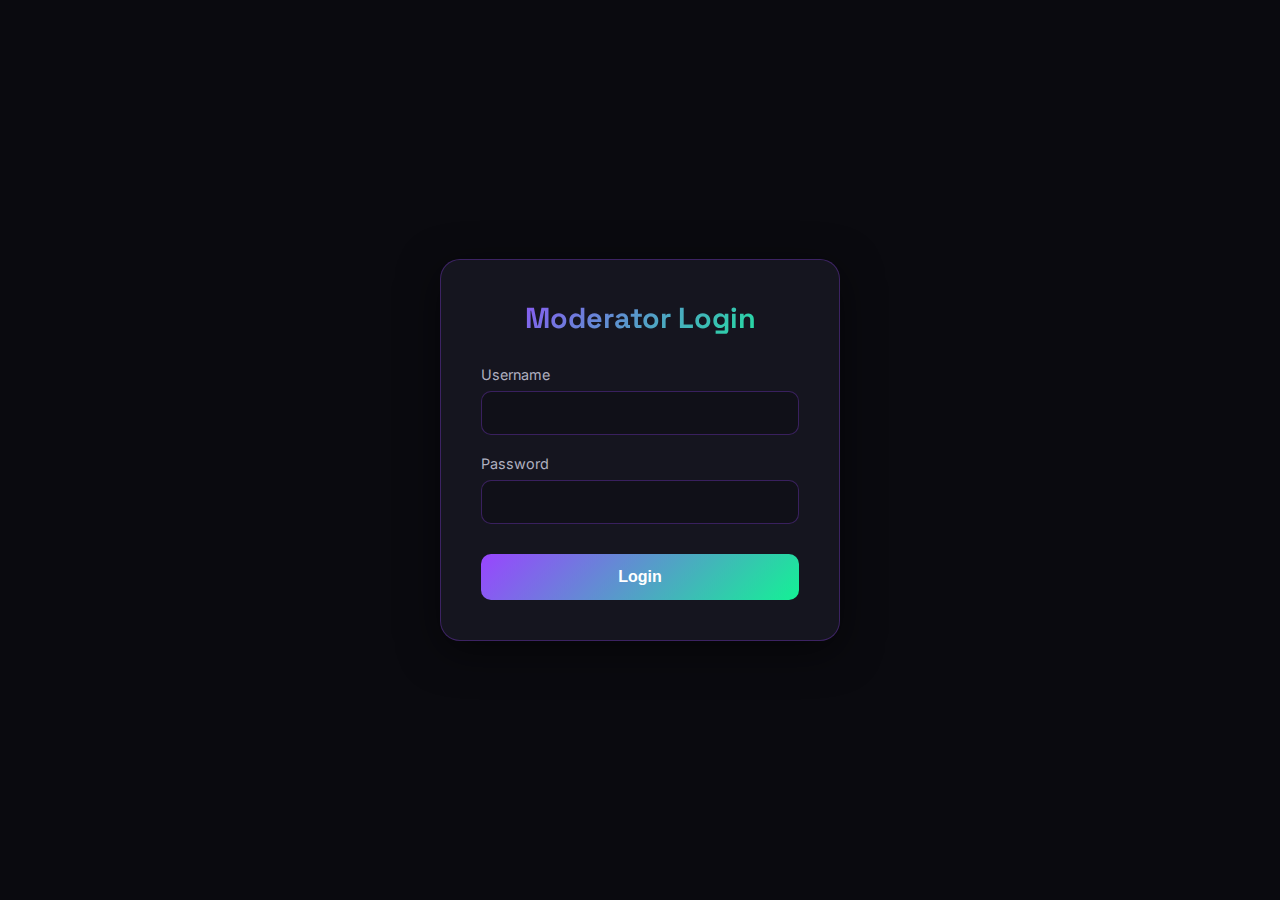
<file: admin/dashboard.html>
<!DOCTYPE html>
<html lang="en">

<head>
    <meta charset="UTF-8">
    <meta name="viewport" content="width=device-width, initial-scale=1.0">
    <title>SUOLALA Meme Wall - Admin Panel</title>

    <!-- Fonts -->
    <link rel="preconnect" href="https://fonts.googleapis.com">
    <link rel="preconnect" href="https://fonts.gstatic.com" crossorigin>
    <link
        href="https://fonts.googleapis.com/css2?family=Space+Grotesk:wght@300;400;500;600;700&family=Inter:wght@300;400;500;600&display=swap"
        rel="stylesheet">
    <link rel="stylesheet" href="https://cdnjs.cloudflare.com/ajax/libs/font-awesome/6.4.0/css/all.min.css">
    <link rel="stylesheet" href="admin.css">

    <!-- Security Guard -->
    <script>
        if (sessionStorage.getItem("isAdmin") !== "true") {
            window.location.href = "login.html";
        }
    </script>

    <!-- Firebase SDKs -->
    <script type="module">
        import { initializeApp } from "https://www.gstatic.com/firebasejs/10.7.1/firebase-app.js";
        import {
            getFirestore,
            collection,
            query,
            where,
            onSnapshot,
            updateDoc,
            doc,
            Timestamp,
            orderBy,
            getDocs,
            deleteDoc
        } from "https://www.gstatic.com/firebasejs/10.7.1/firebase-firestore.js";
        import {
            getStorage,
            ref,
            deleteObject
        } from "https://www.gstatic.com/firebasejs/10.7.1/firebase-storage.js";

        // Your Firebase config (unchanged)
        const firebaseConfig = {
            apiKey: "AIzaSyDyNWUJEAxhrL2MmHYiNh2AMPhlqgT7aIc",
            authDomain: "suolala-meme-wall.firebaseapp.com",
            projectId: "suolala-meme-wall",
            storageBucket: "suolala-meme-wall.firebasestorage.app",
            messagingSenderId: "183627335961",
            appId: "1:183627335961:web:b324a08fde681be2f1dd88"
        };

        // Initialize Firebase
        const app = initializeApp(firebaseConfig);
        const db = getFirestore(app);
        const storage = getStorage(app);

        // Make Firebase instances globally available
        window.firebase = { db, storage, updateDoc, doc, collection, query, where, onSnapshot, Timestamp, orderBy, getDocs, deleteDoc, ref, deleteObject };
    </script>

    <style>
        * {
            margin: 0;
            padding: 0;
            box-sizing: border-box;
        }

        :root {
            /* SUOLALA/Solana Theme Colors */
            --primary-dark: #0a0b14;
            --secondary-dark: #141522;
            --accent-purple: #9945FF;
            --accent-cyan: #00D1FF;
            --accent-green: #14F195;
            --text-primary: #FFFFFF;
            --text-secondary: #A0A0C0;
            --text-muted: #6B7280;
            --border-color: rgba(153, 69, 255, 0.2);
            --success-bg: rgba(20, 241, 149, 0.1);
            --reject-bg: rgba(239, 68, 68, 0.1);
            --pending-bg: rgba(245, 158, 11, 0.1);
        }

        body {
            font-family: 'Inter', sans-serif;
            background: var(--primary-dark);
            color: var(--text-primary);
            min-height: 100vh;
            overflow-x: hidden;
        }

        h1,
        h2,
        h3,
        h4,
        h5,
        h6 {
            font-family: 'Space Grotesk', sans-serif;
            font-weight: 600;
        }

        /* Glassmorphism Effect */
        .glass-card {
            background: rgba(20, 21, 34, 0.7);
            backdrop-filter: blur(10px);
            -webkit-backdrop-filter: blur(10px);
            border: 1px solid var(--border-color);
            border-radius: 16px;
            box-shadow: 0 8px 32px rgba(0, 0, 0, 0.3);
        }

        /* Admin Header */
        .admin-header {
            padding: 1.5rem 2rem;
            border-bottom: 1px solid var(--border-color);
            display: flex;
            justify-content: space-between;
            align-items: center;
            background: rgba(10, 11, 20, 0.9);
            position: sticky;
            top: 0;
            z-index: 100;
        }

        .logo-container {
            display: flex;
            align-items: center;
            gap: 1rem;
        }

        .logo-icon {
            width: 40px;
            height: 40px;
            background: linear-gradient(135deg, var(--accent-purple), var(--accent-cyan));
            border-radius: 10px;
            display: flex;
            align-items: center;
            justify-content: center;
            font-weight: 700;
            font-size: 1.2rem;
        }

        .stats-container {
            display: flex;
            gap: 2rem;
        }

        .stat-item {
            text-align: center;
        }

        .stat-number {
            font-size: 1.5rem;
            font-weight: 700;
            font-family: 'Space Grotesk', sans-serif;
            background: linear-gradient(135deg, var(--accent-purple), var(--accent-cyan));
            -webkit-background-clip: text;
            -webkit-text-fill-color: transparent;
            background-clip: text;
        }

        .stat-label {
            font-size: 0.875rem;
            color: var(--text-secondary);
            margin-top: 0.25rem;
        }

        /* Main Container */
        .main-container {
            display: grid;
            grid-template-columns: 300px 1fr;
            min-height: calc(100vh - 80px);
        }

        /* Sidebar */
        .sidebar {
            padding: 2rem;
            border-right: 1px solid var(--border-color);
            background: rgba(15, 16, 28, 0.8);
        }

        .filter-section {
            margin-bottom: 2rem;
        }

        .filter-section h3 {
            margin-bottom: 1rem;
            color: var(--accent-cyan);
            font-size: 1rem;
            text-transform: uppercase;
            letter-spacing: 0.05em;
        }

        .filter-options {
            display: flex;
            flex-direction: column;
            gap: 0.75rem;
        }

        .filter-btn {
            padding: 0.75rem 1rem;
            background: transparent;
            border: 1px solid var(--border-color);
            border-radius: 10px;
            color: var(--text-secondary);
            font-family: 'Inter', sans-serif;
            font-size: 0.875rem;
            text-align: left;
            cursor: pointer;
            transition: all 0.3s ease;
        }

        .filter-btn:hover {
            border-color: var(--accent-purple);
            color: var(--text-primary);
            transform: translateX(5px);
        }

        .filter-btn.active {
            background: rgba(153, 69, 255, 0.15);
            border-color: var(--accent-purple);
            color: var(--text-primary);
        }

        .status-badge {
            display: inline-block;
            padding: 0.25rem 0.75rem;
            border-radius: 20px;
            font-size: 0.75rem;
            font-weight: 500;
            margin-left: auto;
        }

        .status-pending {
            background: var(--pending-bg);
            color: #f59e0b;
        }

        .status-approved {
            background: var(--success-bg);
            color: var(--accent-green);
        }

        .status-rejected {
            background: var(--reject-bg);
            color: #ef4444;
        }

        /* Meme Grid */
        .content-area {
            padding: 2rem;
            overflow-y: auto;
        }

        .meme-grid {
            display: grid;
            grid-template-columns: repeat(auto-fill, minmax(350px, 1fr));
            gap: 1.5rem;
        }

        .meme-card {
            padding: 1.5rem;
            transition: all 0.3s ease;
        }

        .meme-card:hover {
            transform: translateY(-5px);
            border-color: var(--accent-purple);
            box-shadow: 0 12px 40px rgba(153, 69, 255, 0.2);
        }

        .meme-image-container {
            width: 100%;
            aspect-ratio: 1;
            border-radius: 12px;
            overflow: hidden;
            margin-bottom: 1rem;
            position: relative;
        }

        .meme-image {
            width: 100%;
            height: 100%;
            object-fit: cover;
            transition: transform 0.3s ease;
        }

        .meme-image:hover {
            transform: scale(1.05);
        }

        .meme-meta {
            display: flex;
            justify-content: space-between;
            align-items: center;
            margin-bottom: 1rem;
            padding-bottom: 1rem;
            border-bottom: 1px solid var(--border-color);
        }

        .meme-id {
            font-family: 'Space Grotesk', monospace;
            font-size: 0.75rem;
            color: var(--text-muted);
        }

        .meme-date {
            font-size: 0.875rem;
            color: var(--text-secondary);
        }

        .action-buttons {
            display: flex;
            gap: 0.75rem;
        }

        .btn {
            padding: 0.625rem 1.5rem;
            border-radius: 10px;
            font-family: 'Space Grotesk', sans-serif;
            font-weight: 600;
            font-size: 0.875rem;
            border: none;
            cursor: pointer;
            transition: all 0.3s ease;
            flex: 1;
        }

        .btn-approve {
            background: linear-gradient(135deg, var(--accent-green), #10b981);
            color: #000;
        }

        .btn-approve:hover {
            transform: translateY(-2px);
            box-shadow: 0 8px 25px rgba(20, 241, 149, 0.4);
        }

        .btn-reject {
            background: linear-gradient(135deg, #ef4444, #dc2626);
            color: white;
        }

        .btn-reject:hover {
            transform: translateY(-2px);
            box-shadow: 0 8px 25px rgba(239, 68, 68, 0.4);
        }

        .btn-view {
            background: rgba(153, 69, 255, 0.15);
            color: var(--accent-purple);
            border: 1px solid var(--accent-purple);
        }

        .btn-view:hover {
            background: rgba(153, 69, 255, 0.25);
        }

        /* Loading States */
        .loading {
            text-align: center;
            padding: 3rem;
            color: var(--text-secondary);
        }

        .spinner {
            width: 40px;
            height: 40px;
            border: 3px solid var(--border-color);
            border-top-color: var(--accent-purple);
            border-radius: 50%;
            animation: spin 1s linear infinite;
            margin: 0 auto 1rem;
        }

        @keyframes spin {
            to {
                transform: rotate(360deg);
            }
        }

        /* Modal */
        .modal {
            display: none;
            position: fixed;
            top: 0;
            left: 0;
            width: 100%;
            height: 100%;
            background: rgba(0, 0, 0, 0.8);
            backdrop-filter: blur(5px);
            z-index: 1000;
            align-items: center;
            justify-content: center;
        }

        .modal.active {
            display: flex;
        }

        .modal-content {
            width: 90%;
            max-width: 800px;
            max-height: 90vh;
            overflow-y: auto;
        }

        .modal-header {
            display: flex;
            justify-content: space-between;
            align-items: center;
            margin-bottom: 1.5rem;
        }

        .modal-close {
            background: none;
            border: none;
            color: var(--text-secondary);
            font-size: 1.5rem;
            cursor: pointer;
            padding: 0.5rem;
        }

        .modal-close:hover {
            color: var(--text-primary);
        }

        /* Empty State */
        .empty-state {
            text-align: center;
            padding: 4rem 2rem;
            color: var(--text-secondary);
        }

        .empty-state-icon {
            font-size: 3rem;
            margin-bottom: 1rem;
            opacity: 0.5;
        }

        /* Responsive */
        @media (max-width: 1024px) {
            .main-container {
                grid-template-columns: 250px 1fr;
            }

            .meme-grid {
                grid-template-columns: repeat(auto-fill, minmax(300px, 1fr));
            }
        }

        @media (max-width: 768px) {
            .main-container {
                grid-template-columns: 1fr;
            }

            /* Sidebar visible on mobile for menu access */
            .sidebar {
                display: block;
                width: 100%;
                height: auto;
                position: relative;
                border-right: none;
                border-bottom: 1px solid var(--border-color);
            }

            .meme-grid {
                grid-template-columns: 1fr;
            }

            .stats-container {
                display: none;
            }
        }
    </style>
</head>

<body>
    <!-- Admin Header -->
    <header class="admin-header glass-card">
        <div class="logo-container">
            <div class="logo-icon">S</div>
            <div>
                <h1>SUOLALA Meme Wall</h1>
                <p style="color: var(--text-secondary); font-size: 0.875rem;">Admin Panel</p>
            </div>
        </div>

        <div>
            <button id="goToMemesBtn" class="solana-nav-btn">
                <i class="fas fa-rocket"></i> Go to Meme Wall
            </button>
        </div>

        <div class="stats-container">
            <div class="stat-item">
                <div class="stat-number" id="pending-count">0</div>
                <div class="stat-label">Pending</div>
            </div>
            <div class="stat-item">
                <div class="stat-number" id="approved-count">0</div>
                <div class="stat-label">Approved</div>
            </div>
            <div class="stat-item">
                <div class="stat-number" id="rejected-count">0</div>
                <div class="stat-label">Rejected</div>
            </div>
        </div>
    </header>

    <!-- Main Container -->
    <div class="main-container">
        <!-- Sidebar -->
        <aside class="sidebar">
            <div class="filter-section">
                <h3>Filter by Status</h3>
                <div class="filter-options">
                    <button class="filter-btn active" data-filter="all">
                        All Memes
                        <span class="status-badge" id="all-count">0</span>
                    </button>
                    <button class="filter-btn" data-filter="pending">
                        Pending Review
                        <span class="status-badge status-pending" id="sidebar-pending-count">0</span>
                    </button>
                    <button class="filter-btn" data-filter="approved">
                        Approved
                        <span class="status-badge status-approved" id="sidebar-approved-count">0</span>
                    </button>
                    <button class="filter-btn" data-filter="rejected">
                        Rejected
                        <span class="status-badge status-rejected" id="sidebar-rejected-count">0</span>
                    </button>
                </div>
            </div>

            <div class="filter-section">
                <h3>Quick Actions</h3>
                <div class="filter-options">
                    <button class="filter-btn" id="refresh-btn">
                        🔄 Refresh Data
                    </button>
                    <button class="filter-btn" id="bulk-approve-btn">
                        ✅ Bulk Approve All Pending
                    </button>

                </div>
            </div>
        </aside>

        <!-- Content Area -->
        <main class="content-area">
            <div id="meme-grid" class="meme-grid">
                <!-- Memes will be loaded here -->
                <div class="loading">
                    <div class="spinner"></div>
                    <p>Loading memes...</p>
                </div>
            </div>
        </main>
    </div>

    <!-- Modal for Image Preview -->
    <div class="modal" id="image-modal">
        <div class="modal-content glass-card" style="padding: 2rem;">
            <div class="modal-header">
                <h2>Meme Preview</h2>
                <button class="modal-close" id="modal-close">&times;</button>
            </div>
            <div id="modal-image-container"
                style="width: 100%; border-radius: 12px; overflow: hidden; margin-bottom: 1.5rem;">
                <img id="modal-image" src="" alt="" style="width: 100%; max-height: 60vh; object-fit: contain;">
            </div>
            <div style="display: flex; gap: 1rem; justify-content: center;">
                <button class="btn btn-approve" id="modal-approve">Approve</button>
                <button class="btn btn-reject" id="modal-reject">Reject</button>
            </div>
        </div>
    </div>

    <script>
        // Admin Panel Application
        class MemeAdminPanel {
            constructor() {
                this.db = window.firebase.db;
                this.storage = window.firebase.storage;
                this.memes = [];
                this.filteredMemes = [];
                this.currentFilter = 'all';
                this.currentMemeId = null;

                this.init();
            }

            init() {
                this.bindEvents();
                this.loadMemes();
                this.setupRealTimeUpdates();
            }

            bindEvents() {
                // Filter buttons
                document.querySelectorAll('.filter-btn[data-filter]').forEach(btn => {
                    btn.addEventListener('click', (e) => {
                        const filter = e.target.dataset.filter;
                        this.setFilter(filter);
                    });
                });

                // Quick action buttons
                document.getElementById('refresh-btn').addEventListener('click', () => this.loadMemes());
                document.getElementById('bulk-approve-btn').addEventListener('click', () => this.bulkApprove());


                // Modal
                document.getElementById('modal-close').addEventListener('click', () => this.closeModal());
                document.getElementById('modal-approve').addEventListener('click', () => this.approveMeme(this.currentMemeId));
                document.getElementById('modal-reject').addEventListener('click', () => this.rejectMeme(this.currentMemeId));

                // Close modal on background click
                document.getElementById('image-modal').addEventListener('click', (e) => {
                    if (e.target.id === 'image-modal') this.closeModal();
                });
            }

            async loadMemes() {
                const memeGrid = document.getElementById('meme-grid');
                memeGrid.innerHTML = `
                    <div class="loading">
                        <div class="spinner"></div>
                        <p>Loading memes...</p>
                    </div>
                `;

                try {
                    const memesRef = window.firebase.collection(this.db, 'memes');
                    const q = window.firebase.query(memesRef, window.firebase.orderBy('createdAt', 'desc'));
                    const snapshot = await window.firebase.getDocs(q);

                    this.memes = snapshot.docs.map(doc => ({
                        id: doc.id,
                        ...doc.data(),
                        createdAt: doc.data().createdAt?.toDate() || new Date()
                    }));

                    this.updateStats();
                    this.renderMemes();
                } catch (error) {
                    console.error('Error loading memes:', error);
                    memeGrid.innerHTML = `
                        <div class="empty-state">
                            <div class="empty-state-icon">⚠️</div>
                            <h3>Error Loading Memes</h3>
                            <p>${error.message}</p>
                            <button class="btn btn-view" onclick="adminPanel.loadMemes()">Retry</button>
                        </div>
                    `;
                }
            }

            setupRealTimeUpdates() {
                const memesRef = window.firebase.collection(this.db, 'memes');
                const q = window.firebase.query(memesRef);

                window.firebase.onSnapshot(q, (snapshot) => {
                    snapshot.docChanges().forEach(change => {
                        if (change.type === 'added' || change.type === 'modified') {
                            this.loadMemes(); // Reload for simplicity
                        }
                    });
                });
            }

            updateStats() {
                const pending = this.memes.filter(m => m.status === 'pending').length;
                const approved = this.memes.filter(m => m.status === 'approved').length;
                const rejected = this.memes.filter(m => m.status === 'rejected').length;

                // Update header stats
                document.getElementById('pending-count').textContent = pending;
                document.getElementById('approved-count').textContent = approved;
                document.getElementById('rejected-count').textContent = rejected;

                // Update sidebar stats
                document.getElementById('all-count').textContent = this.memes.length;
                document.getElementById('sidebar-pending-count').textContent = pending;
                document.getElementById('sidebar-approved-count').textContent = approved;
                document.getElementById('sidebar-rejected-count').textContent = rejected;
            }

            setFilter(filter) {
                this.currentFilter = filter;

                // Update active button
                document.querySelectorAll('.filter-btn[data-filter]').forEach(btn => {
                    btn.classList.toggle('active', btn.dataset.filter === filter);
                });

                // Filter memes
                if (filter === 'all') {
                    this.filteredMemes = this.memes;
                } else {
                    this.filteredMemes = this.memes.filter(meme => meme.status === filter);
                }

                this.renderMemes();
            }

            renderMemes() {
                const memeGrid = document.getElementById('meme-grid');

                if (this.filteredMemes.length === 0) {
                    let message = '';
                    switch (this.currentFilter) {
                        case 'pending':
                            message = 'No pending memes to review. Great job! 🎉';
                            break;
                        case 'approved':
                            message = 'No approved memes yet.';
                            break;
                        case 'rejected':
                            message = 'No rejected memes.';
                            break;
                        default:
                            message = 'No memes found.';
                    }

                    memeGrid.innerHTML = `
                        <div class="empty-state">
                            <div class="empty-state-icon">📭</div>
                            <h3>${message}</h3>
                            <p style="color: var(--text-secondary); margin-top: 0.5rem;">
                                ${this.currentFilter === 'all' ? 'Memes will appear here once uploaded.' : ''}
                            </p>
                        </div>
                    `;
                    return;
                }

                memeGrid.innerHTML = this.filteredMemes.map(meme => this.createMemeCard(meme)).join('');

                // Add event listeners to the new buttons
                this.filteredMemes.forEach(meme => {
                    const approveBtn = document.getElementById(`approve-${meme.id}`);
                    const rejectBtn = document.getElementById(`reject-${meme.id}`);
                    const viewBtn = document.getElementById(`view-${meme.id}`);

                    if (approveBtn) {
                        approveBtn.addEventListener('click', (e) => {
                            e.stopPropagation();
                            this.approveMeme(meme.id);
                        });
                    }

                    if (rejectBtn) {
                        rejectBtn.addEventListener('click', (e) => {
                            e.stopPropagation();
                            this.rejectMeme(meme.id);
                        });
                    }

                    if (viewBtn) {
                        viewBtn.addEventListener('click', () => this.openModal(meme));
                    }
                });
            }

            createMemeCard(meme) {
                const date = new Date(meme.timestamp);
                const formattedDate = date.toLocaleDateString('en-US', {
                    month: 'short',
                    day: 'numeric',
                    hour: '2-digit',
                    minute: '2-digit'
                });

                let statusClass = '';
                let statusText = '';

                switch (meme.status) {
                    case 'pending':
                        statusClass = 'status-pending';
                        statusText = 'Pending';
                        break;
                    case 'approved':
                        statusClass = 'status-approved';
                        statusText = 'Approved';
                        break;
                    case 'rejected':
                        statusClass = 'status-rejected';
                        statusText = 'Rejected';
                        break;
                }

                return `
                    <div class="meme-card glass-card" data-meme-id="${meme.id}">
                        <div class="meme-image-container" onclick="adminPanel.openModal(${JSON.stringify(meme).replace(/"/g, '&quot;')})">
                            <img src="${meme.imageUrl}" alt="Meme ${meme.id}" class="meme-image" loading="lazy">
                        </div>
                        
                        <div class="meme-meta">
                            <div>
                                <div class="meme-id">ID: ${meme.id.substring(0, 8)}...</div>
                                <div class="meme-date">${formattedDate}</div>
                            </div>
                            <span class="status-badge ${statusClass}">${statusText}</span>
                        </div>
                        
                        <div class="action-buttons">
                            ${meme.status === 'pending' ? `
                                <button class="btn btn-approve" id="approve-${meme.id}">Approve</button>
                                <button class="btn btn-reject" id="reject-${meme.id}">Reject</button>
                            ` : ''}
                            <button class="btn btn-view" id="view-${meme.id}">View</button>
                        </div>
                    </div>
                `;
            }

            openModal(meme) {
                this.currentMemeId = meme.id;
                const modal = document.getElementById('image-modal');
                const modalImage = document.getElementById('modal-image');

                modalImage.src = meme.imageUrl;
                modalImage.alt = `Meme ${meme.id}`;

                // Show/hide action buttons based on status
                const approveBtn = document.getElementById('modal-approve');
                const rejectBtn = document.getElementById('modal-reject');

                if (meme.status === 'pending') {
                    approveBtn.style.display = 'block';
                    rejectBtn.style.display = 'block';
                } else {
                    approveBtn.style.display = 'none';
                    rejectBtn.style.display = 'none';
                }

                modal.classList.add('active');
            }

            closeModal() {
                document.getElementById('image-modal').classList.remove('active');
                this.currentMemeId = null;
            }

            async approveMeme(memeId) {
                if (!memeId) return;

                try {
                    const memeRef = window.firebase.doc(this.db, 'memes', memeId);
                    await window.firebase.updateDoc(memeRef, {
                        status: 'approved',
                        reviewedAt: new Date(),
                        reviewedBy: 'admin'
                    });

                    this.showNotification('Meme approved successfully!', 'success');
                    this.closeModal();
                } catch (error) {
                    console.error('Error approving meme:', error);
                    this.showNotification('Failed to approve meme', 'error');
                }
            }

            async rejectMeme(memeId) {
                if (!memeId) return;

                try {
                    const memeRef = window.firebase.doc(this.db, 'memes', memeId);
                    await window.firebase.updateDoc(memeRef, {
                        status: 'rejected',
                        reviewedAt: new Date(),
                        reviewedBy: 'admin'
                    });

                    this.showNotification('Meme rejected successfully!', 'success');
                    this.closeModal();
                } catch (error) {
                    console.error('Error rejecting meme:', error);
                    this.showNotification('Failed to reject meme', 'error');
                }
            }

            async bulkApprove() {
                const pendingMemes = this.memes.filter(m => m.status === 'pending');

                if (pendingMemes.length === 0) {
                    this.showNotification('No pending memes to approve', 'info');
                    return;
                }

                if (!confirm(`Are you sure you want to approve all ${pendingMemes.length} pending memes?`)) {
                    return;
                }

                try {
                    const batchPromises = pendingMemes.map(meme => {
                        const memeRef = window.firebase.doc(this.db, 'memes', meme.id);
                        return window.firebase.updateDoc(memeRef, {
                            status: 'approved',
                            reviewedAt: new Date(),
                            reviewedBy: 'admin'
                        });
                    });

                    await Promise.all(batchPromises);
                    this.showNotification(`Successfully approved ${pendingMemes.length} memes!`, 'success');
                } catch (error) {
                    console.error('Error in bulk approval:', error);
                    this.showNotification('Failed to approve all memes', 'error');
                }
            }

            showNotification(message, type = 'info') {
                // Create notification element
                const notification = document.createElement('div');
                notification.className = `glass-card`;
                notification.style.cssText = `
                    position: fixed;
                    top: 20px;
                    right: 20px;
                    padding: 1rem 1.5rem;
                    border-radius: 10px;
                    z-index: 10000;
                    animation: slideIn 0.3s ease;
                    border-left: 4px solid ${type === 'success' ? 'var(--accent-green)' :
                        type === 'error' ? '#ef4444' :
                            'var(--accent-cyan)'
                    };
                `;

                notification.innerHTML = `
                    <div style="display: flex; align-items: center; gap: 0.75rem;">
                        <div style="font-size: 1.25rem;">
                            ${type === 'success' ? '✅' : type === 'error' ? '❌' : 'ℹ️'}
                        </div>
                        <div>
                            <strong>${type.charAt(0).toUpperCase() + type.slice(1)}:</strong>
                            <div style="font-size: 0.875rem; margin-top: 0.25rem;">${message}</div>
                        </div>
                    </div>
                `;

                document.body.appendChild(notification);

                // Remove after 3 seconds
                setTimeout(() => {
                    notification.style.animation = 'slideOut 0.3s ease';
                    setTimeout(() => notification.remove(), 300);
                }, 3000);

                // Add animation styles
                if (!document.getElementById('notification-styles')) {
                    const style = document.createElement('style');
                    style.id = 'notification-styles';
                    style.textContent = `
                        @keyframes slideIn {
                            from { transform: translateX(100%); opacity: 0; }
                            to { transform: translateX(0); opacity: 1; }
                        }
                        @keyframes slideOut {
                            from { transform: translateX(0); opacity: 1; }
                            to { transform: translateX(100%); opacity: 0; }
                        }
                    `;
                    document.head.appendChild(style);
                }
            }
        }

        // Initialize the admin panel when DOM is loaded
        document.addEventListener('DOMContentLoaded', () => {
            window.adminPanel = new MemeAdminPanel();
        });
    </script>
</body>

</html>
</file>
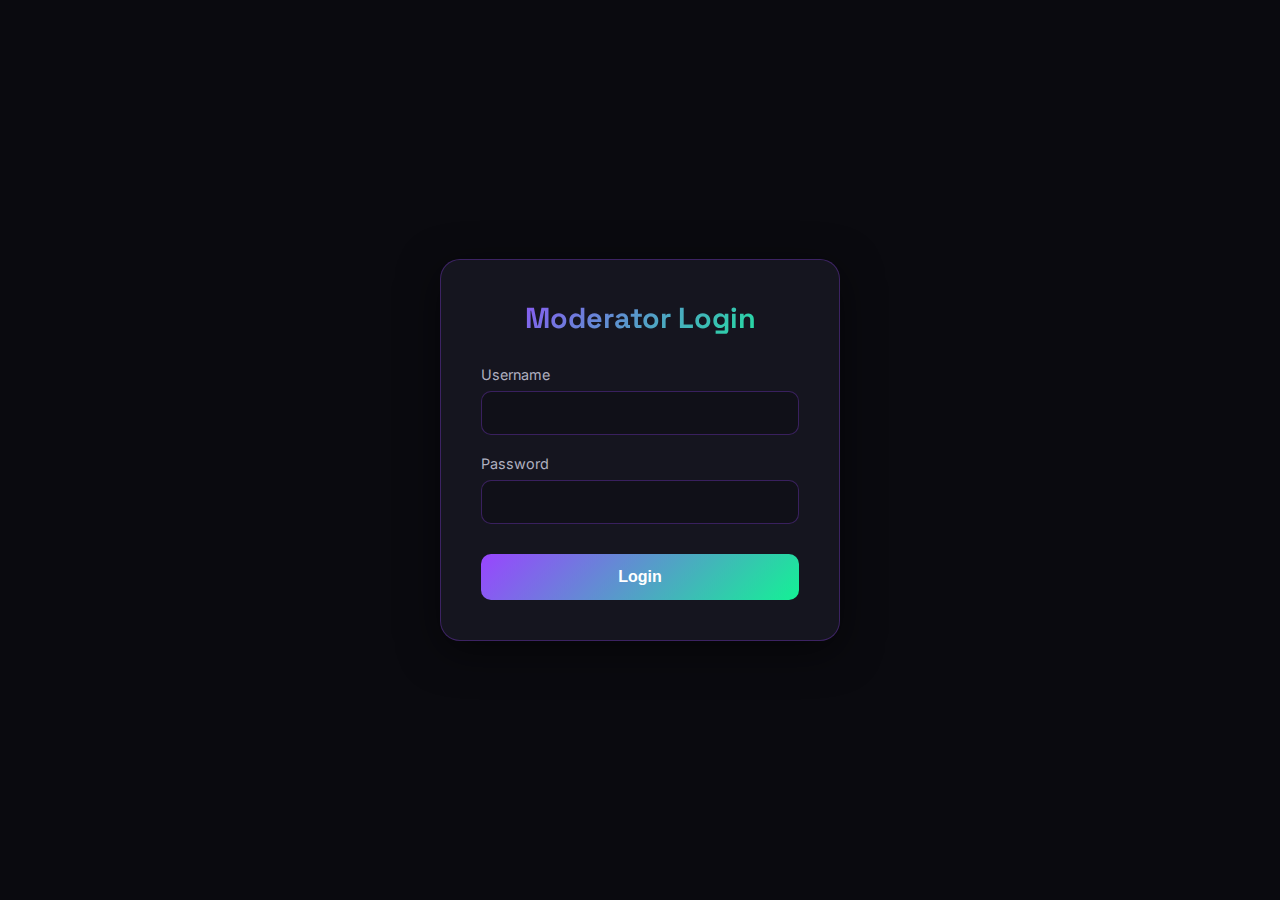
<file: admin/login.html>
<!DOCTYPE html>
<html lang="en">

<head>
    <meta charset="UTF-8">
    <meta name="viewport" content="width=device-width, initial-scale=1.0">
    <title>Moderator Login - SUOLALA</title>
    <link
        href="https://fonts.googleapis.com/css2?family=Space+Grotesk:wght@600&family=Inter:wght@400;500;600&display=swap"
        rel="stylesheet">
    <link rel="stylesheet" href="admin.css">
</head>

<body>
    <div class="login-container">
        <div class="login-card">
            <h1 class="login-title">Moderator Login</h1>

            <form id="loginForm">
                <div class="form-group">
                    <label for="username">Username</label>
                    <input type="text" id="username" class="form-input" required autocomplete="off">
                </div>

                <div class="form-group">
                    <label for="password">Password</label>
                    <input type="password" id="password" class="form-input" required>
                </div>

                <button type="submit" class="btn-primary">Login</button>
                <div id="errorMessage" class="error-message">Wrong username or password</div>
            </form>
        </div>
    </div>

    <script src="login.js"></script>
</body>

</html>
</file>
<file: admin/admin.css>
/* Admin Panel Shared Styles */
:root {
    --primary-bg: #0A0A0F;
    --card-bg: #15151F;
    --text-primary: #FFFFFF;
    --text-secondary: #B0B0C0;
    --accent-color: #9945FF;
    --accent-gradient: linear-gradient(135deg, #9945FF 0%, #14F195 100%);
    --error-color: #FF5555;
    --glass-border: rgba(153, 69, 255, 0.3);
}

* {
    margin: 0;
    padding: 0;
    box-sizing: border-box;
}

body {
    font-family: 'Inter', sans-serif;
    background-color: var(--primary-bg);
    color: var(--text-primary);
    min-height: 100vh;
    display: flex;
    flex-direction: column;
}

/* Nav Button */
/* Solana Nav Button */
.solana-nav-btn {
    background: linear-gradient(90deg, #00FFA3, #03E1FF, #7B61FF);
    box-shadow:
        0 0 10px rgba(0, 255, 163, 0.5),
        0 0 25px rgba(3, 225, 255, 0.4),
        0 0 40px rgba(123, 97, 255, 0.3);
    border: none;
    border-radius: 999px;
    padding: 12px 24px;
    color: #000000;
    font-family: 'Space Grotesk', sans-serif;
    font-weight: 700;
    font-size: 1rem;
    cursor: pointer;
    transition: all 0.3s cubic-bezier(0.175, 0.885, 0.32, 1.275);
    display: flex;
    align-items: center;
    gap: 10px;
    text-transform: uppercase;
    letter-spacing: 0.5px;
    position: relative;
    z-index: 1;
    overflow: hidden;
}

.solana-nav-btn::before {
    content: '';
    position: absolute;
    top: 0;
    left: 0;
    width: 100%;
    height: 100%;
    background: linear-gradient(90deg, #7B61FF, #03E1FF, #00FFA3);
    z-index: -1;
    transition: opacity 0.3s ease;
    opacity: 0;
}

.solana-nav-btn:hover {
    transform: scale(1.05);
    box-shadow:
        0 0 15px rgba(0, 255, 163, 0.6),
        0 0 35px rgba(3, 225, 255, 0.5),
        0 0 50px rgba(123, 97, 255, 0.4);
}

.solana-nav-btn:hover::before {
    opacity: 1;
}

.solana-nav-btn:active {
    transform: scale(0.98);
}

.solana-nav-btn i {
    font-size: 1.1rem;
}

/* Login Page */
.login-container {
    flex: 1;
    display: flex;
    align-items: center;
    justify-content: center;
    padding: 20px;
}

.login-card {
    background: var(--card-bg);
    border: 1px solid var(--glass-border);
    border-radius: 20px;
    padding: 40px;
    width: 100%;
    max-width: 400px;
    text-align: center;
    box-shadow: 0 10px 40px rgba(0, 0, 0, 0.5);
}

.login-title {
    font-family: 'Space Grotesk', sans-serif;
    margin-bottom: 30px;
    font-size: 1.8rem;
    background: var(--accent-gradient);
    -webkit-background-clip: text;
    background-clip: text;
    color: transparent;
}

.form-group {
    margin-bottom: 20px;
    text-align: left;
}

.form-group label {
    display: block;
    margin-bottom: 8px;
    color: var(--text-secondary);
    font-size: 0.9rem;
}

.form-input {
    width: 100%;
    padding: 12px 15px;
    background: rgba(0, 0, 0, 0.2);
    border: 1px solid var(--glass-border);
    border-radius: 10px;
    color: white;
    font-size: 1rem;
    transition: all 0.3s ease;
}

.form-input:focus {
    outline: none;
    border-color: var(--accent-color);
    box-shadow: 0 0 0 2px rgba(153, 69, 255, 0.2);
}

.btn-primary {
    width: 100%;
    padding: 14px;
    background: var(--accent-gradient);
    border: none;
    border-radius: 10px;
    color: white;
    font-weight: 600;
    cursor: pointer;
    font-size: 1rem;
    margin-top: 10px;
    transition: transform 0.2s ease;
}

.btn-primary:active {
    transform: scale(0.98);
}

.error-message {
    color: var(--error-color);
    margin-top: 15px;
    font-size: 0.9rem;
    display: none;
}

/* Dashboard */
.dashboard-header {
    background: var(--card-bg);
    border-bottom: 1px solid var(--glass-border);
    padding: 20px 40px;
    display: flex;
    justify-content: space-between;
    align-items: center;
}

.header-title {
    font-family: 'Space Grotesk', sans-serif;
    font-size: 1.5rem;
    font-weight: 700;
}

.btn-logout {
    padding: 8px 20px;
    background: transparent;
    border: 1px solid var(--glass-border);
    color: var(--text-secondary);
    border-radius: 8px;
    cursor: pointer;
    transition: all 0.2s ease;
}

.btn-logout:hover {
    color: white;
    border-color: var(--error-color);
    background: rgba(255, 85, 85, 0.1);
}

.dashboard-content {
    padding: 40px;
    max-width: 1200px;
    margin: 0 auto;
    width: 100%;
}

.placeholder-card {
    background: var(--card-bg);
    border: 1px dashed var(--glass-border);
    border-radius: 15px;
    padding: 60px;
    text-align: center;
    color: var(--text-secondary);
}

.placeholder-icon {
    font-size: 3rem;
    margin-bottom: 20px;
    opacity: 0.5;
}

/* Mobile Fixes for Admin Panel */
@media (max-width: 768px) {
    body {
        overflow-x: hidden;
    }

    .main-container {
        display: flex;
        flex-direction: column;
    }

    .sidebar {
        width: 100%;
        position: relative;
        height: auto;
        padding: 1rem;
        border-right: none;
        border-bottom: 1px solid var(--glass-border);
        display: block !important;
    }

    .content-area {
        width: 100%;
        padding: 12px;
    }

    .meme-card {
        width: 100%;
        margin-bottom: 12px;
    }

    button {
        min-height: 44px;
        /* Touch target fix */
        font-size: 16px;
    }

    .stats-container {
        display: none;
    }
}
</file>
